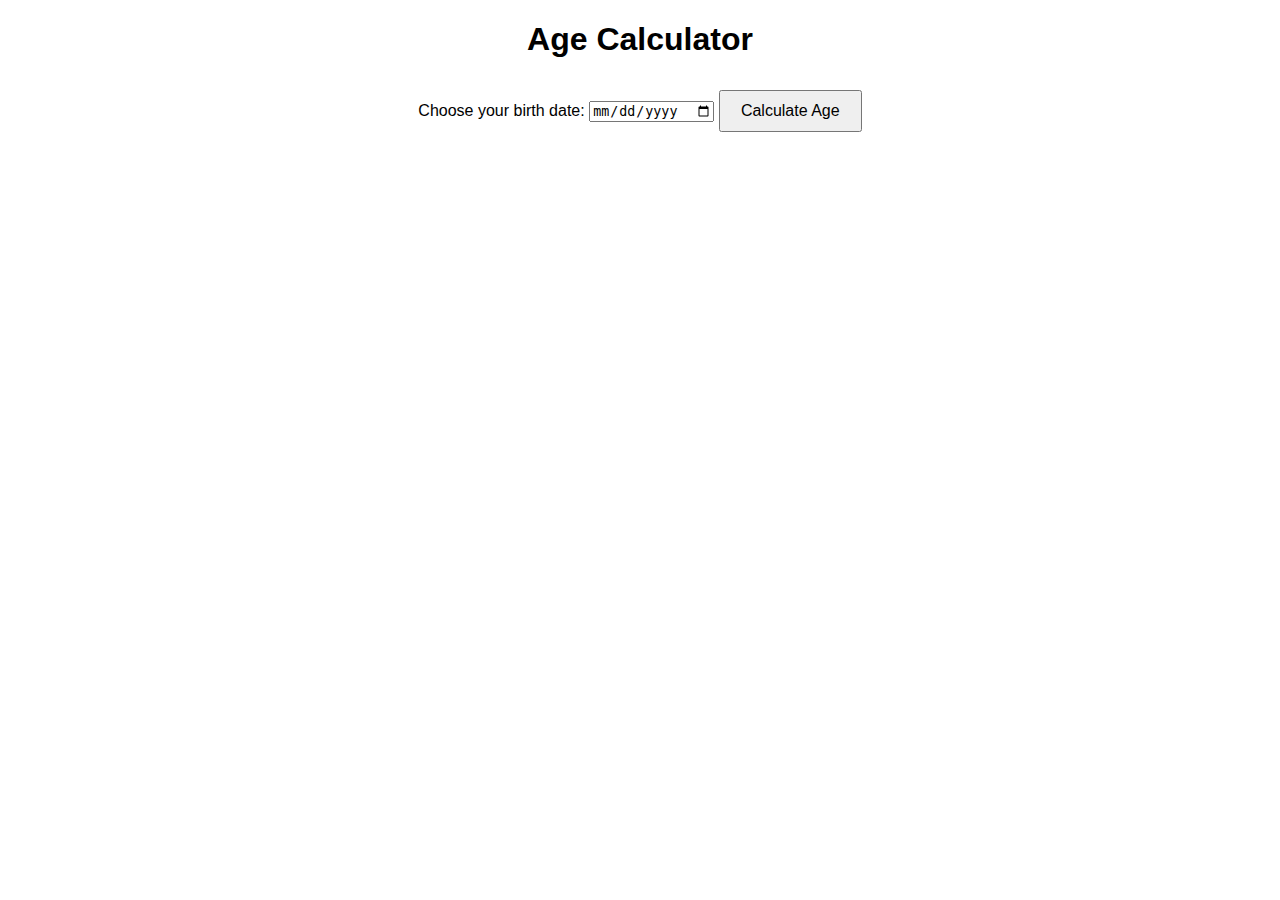
<file: ageCalculattor/index.html>
<!DOCTYPE html>
<html lang="en">
<head>
  <meta charset="UTF-8">
  <title>Age Calculator</title>
  <style>
    /* Add some basic styling */
    body {
      font-family: Arial, sans-serif;
      text-align: center;
    }
    button {
      padding: 10px 20px;
      font-size: 16px;
      cursor: pointer;
      margin-top: 10px;
    }
  </style>
</head>
<body>
  <h1>Age Calculator</h1>
  <label for="birthdate">Choose your birth date:</label>
  <input type="date" id="birthdate">
  <button onclick="calculateAge()">Calculate Age</button>
  <p id="result"></p>

  <script src="ageCalculator.js"></script>
</body>
</html>
</file>
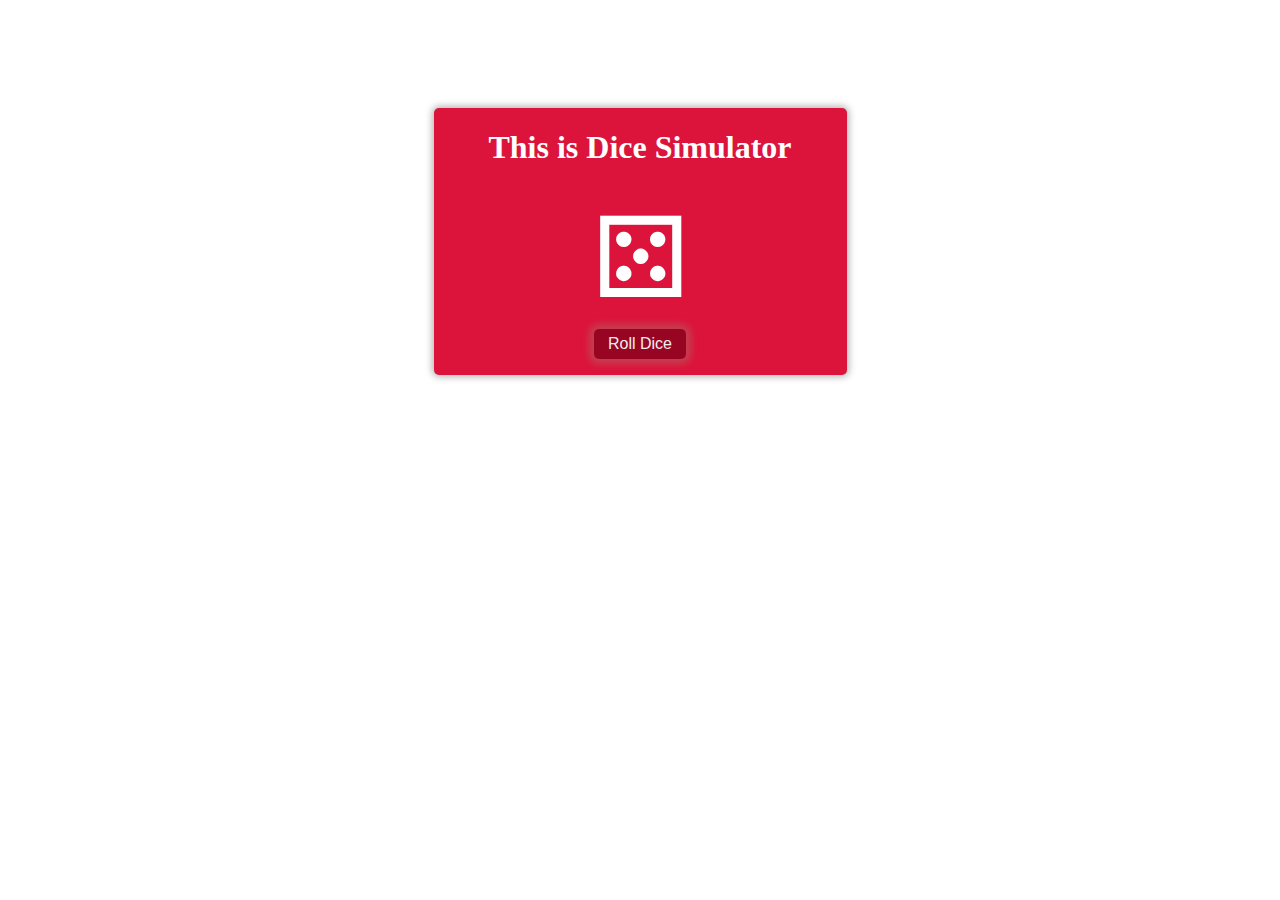
<file: dice_roll_simulator.js/index.html>
<!DOCTYPE html>
<html lang="en">
  <head>
    <meta charset="UTF-8" />
    <meta name="viewport" content="width=device-width, initial-scale=1.0" />
    <title>Dice Roll Simulator</title>
    <link rel="stylesheet" href="style.css" />
    <script defer src="diceRoll.js"></script>
  </head>
  <body>
    <div class="dice_container">
      <h1>This is Dice Simulator</h1>
      <div class="dice" id="dice">&#9860;</div>
      <button id="roll-button">Roll Dice</button>
      <div class="history_container">
        <ul id="roll-history"></ul>
      </div>
    </div>
    </ul>
  </body>
</html>
</file>
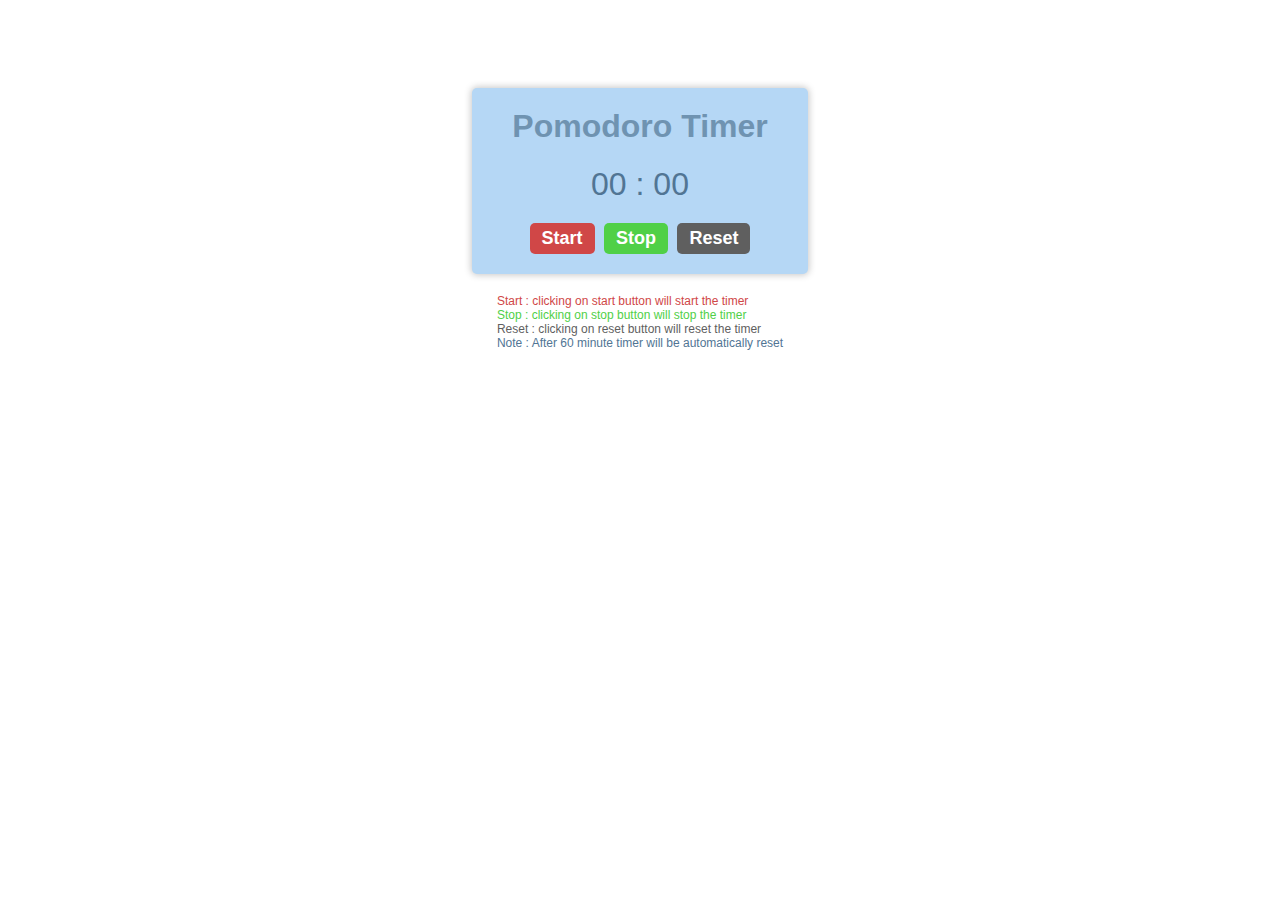
<file: pomodoroTimer/index.html>
<!DOCTYPE html>
<html lang="en">
  <head>
    <meta charset="UTF-8" />
    <meta name="viewport" content="width=device-width, initial-scale=1.0" />
    <title>Pomodoro Timer</title>
    <link rel="stylesheet" href="styles.css" />
    <script defer src="pomodoro.js"></script>
  </head>
  <body>
    <div class="container">
      <h1>Pomodoro Timer</h1>
      <div class="timer" id="timer">00 : 00</div>
      <div class="wrapper_btn">
        <button id="startBtn">Start</button>
        <button id="stopBtn">Stop</button>
        <button id="resetBtn">Reset</button>
      </div>
    </div>
    <div class="info">
      <p>Start : clicking on start button will start the timer</p>
      <p>Stop : clicking on stop button will stop the timer</p>
      <p>Reset : clicking on reset button will reset the timer</p>
      <p>Note : After 60 minute timer will be automatically reset</p>
    </div>
  </body>
</html>
</file>
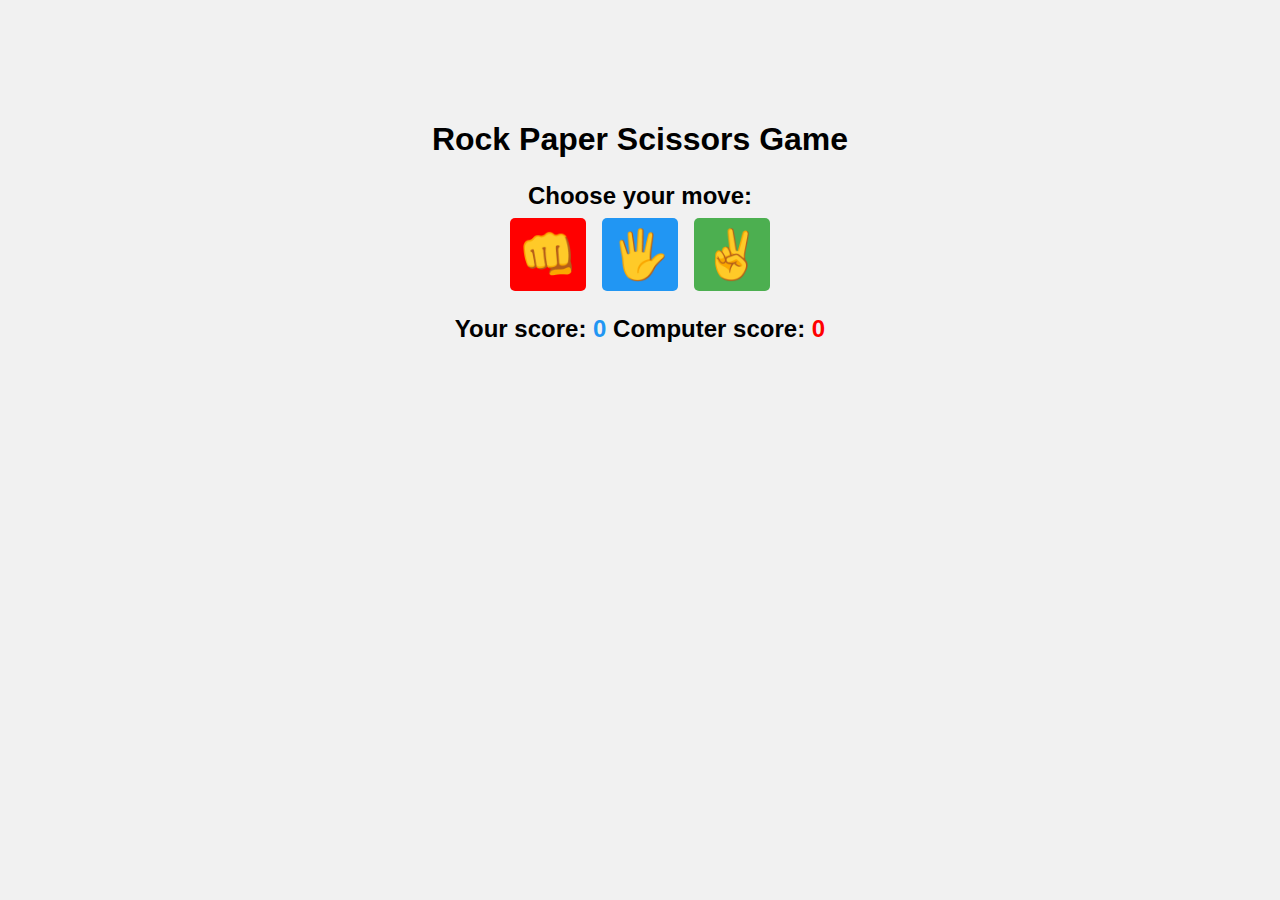
<file: rockPaperScissors/index.html>
<!DOCTYPE html>
<html lang="en">
  <head>
    <meta charset="UTF-8" />
    <meta http-equiv="X-UA-Compatible" content="IE=edge" />
    <meta name="viewport" content="width=device-width, initial-scale=1.0" />
    <title>Rock Paper Scissors Game</title>
    <link rel="stylesheet" href="style.css" />
  </head>
  <body>
    <h1>Rock Paper Scissors Game</h1>
    <p>Choose your move:</p>
    <div class="buttons">
      <button id="rock">&#x1F44A;</button>
      <button id="paper">&#x1f590;</button>
      <button id="scissors">&#x270c;</button>
    </div>
    <p id="result"></p>
    <p id="scores">
      Your score: <span id="user-score">0</span> Computer score:
      <span id="computer-score">0</span>
    </p>
    <script src="index.js"></script>
  </body>
</html>
</file>
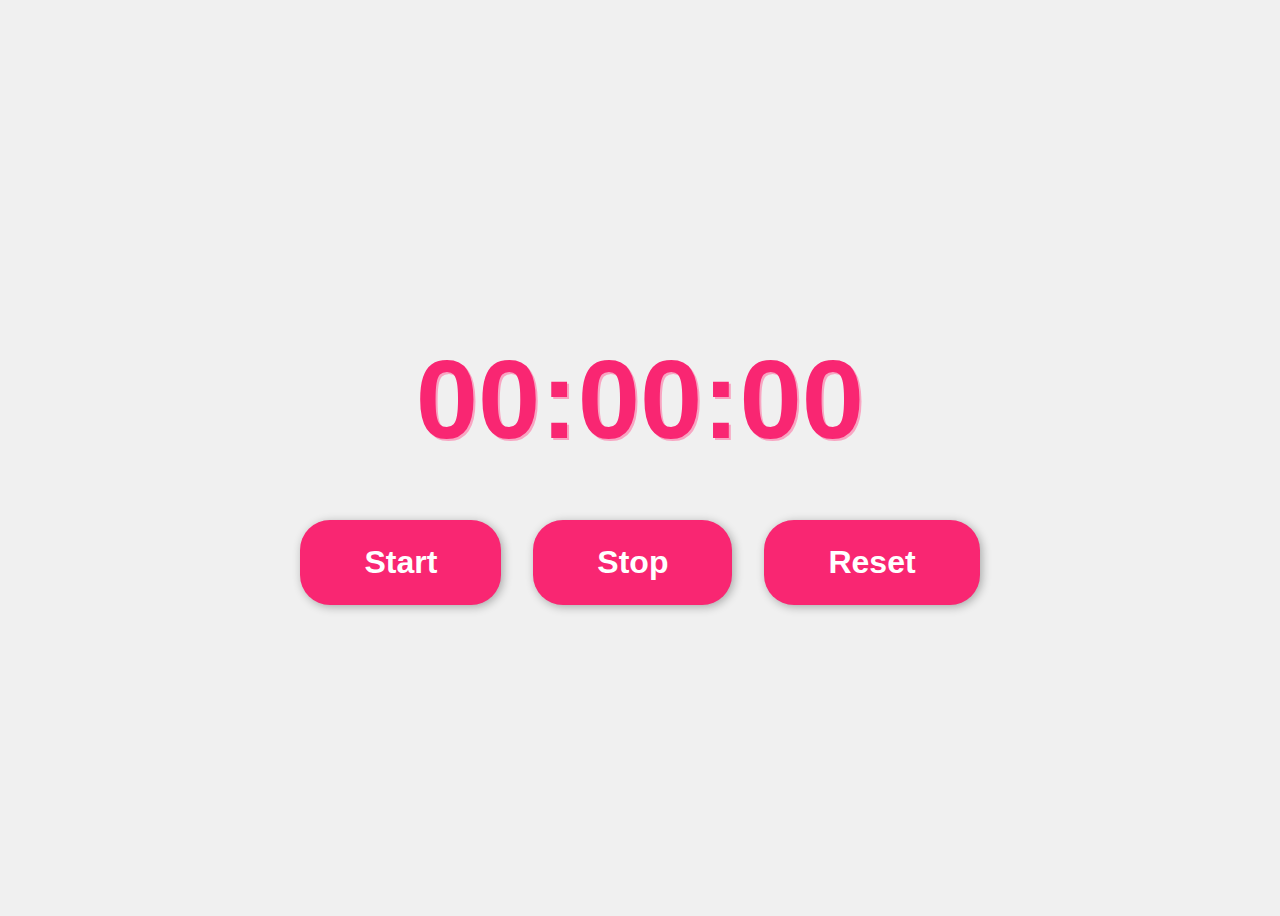
<file: stopwatch/index.html>
<!DOCTYPE html>
<html lang="en">
<head>
    <meta charset="UTF-8">
    <meta http-equiv="X-UA-Compatible" content="IE=edge">
    <meta name="viewport" content="width=device-width, initial-scale=1.0">
    <title>Stopwatch</title>
    <link rel="stylesheet" href="style.css">
</head>
<body>

    <div id="timer">00:00:00</div>
    <div id="buttons">
        <button id="start">Start</button>
        <button id="stop">Stop</button>
        <button id="reset">Reset</button>
    </div>
    <script src="index.js"></script>
</body>
</html>
</file>
<file: dice_roll_simulator.js/style.css>
body {
  display: flex;
  justify-content: center;
  color: white;
}

.dice_container {
  display: flex;
  flex-direction: column;
  width: 413px;
  align-items: center;
  background-color: crimson;
  box-shadow: 0px 0px 7px 2px #0000004a;
  margin-top: 100px;
  border-radius: 5px;
}

.dice {
  font-size: 7rem;
  margin: 5px;
  animation-duration: 1s;
  animation-fill-mode: forwards;
}

.dice_in_list {
  font-size: 20px;
}

.roll-animation {
  animation-name: roll;
}

@keyframes roll {
  0% {
    transform: rotateY(0deg) rotateX(0deg);
  }

  100% {
    transform: rotateY(720deg) rotateX(720deg);
  }
}

#roll-button {
  border: none;
  background-color: #980522;
  padding: 6px 14px;
  border-radius: 5px;
  font-size: 16px;
  color: #eeeeee;
  box-shadow: 0px 0px 7px 5px #b55d5d96;
  cursor: pointer;
}

ul {
  width: 200px;
  list-style: none;
  padding: 0;
}

li {
  background-color: #be4646;
  padding: 5px 10px;
  border-radius: 5px;
  display: flex;
  justify-content: space-between;
  align-items: center;
  margin-top: 10px;
}

li > span {
  font-size: 38px;
}
</file>
<file: pomodoroTimer/styles.css>
body {
  display: flex;
  justify-content: center;
  font-family: sans-serif;
  align-items: center;
  flex-direction: column;
}

.container {
  display: flex;
  flex-direction: column;
  align-items: center;
  margin-top: 80px;
  background-color: #b5d7f5;
  padding: 20px 40px;
  box-shadow: 0px 0px 7px 1px #c7c7c7;
  border-radius: 5px;
}

.container > h1 {
  margin-top: 0px;
  color: #6f93b1;
}

.timer {
  font-size: 32px;
  color: #517594;
}

.wrapper_btn {
  margin-top: 20px;
}

button {
  border: none;
  padding: 5px 12px;
  color: white;
  font-weight: 600;
  border-radius: 5px;
  font-size: 18px;
  cursor: pointer;
}

.wrapper_btn > button:nth-child(1) {
  background-color: #d04747;
}

.wrapper_btn > button:nth-child(2) {
  background-color: #50d047;
  margin-right: 5px;
  margin-left: 5px;
}

.wrapper_btn > button:nth-child(3) {
  background-color: #5f5f5f;
}

.info {
  text-align: justify;
  font-size: 12px;
  margin-top: 20px;
}

.info > p {
  margin: 0;
}

.info > p:nth-child(1) {
  color: #d04747;
}
.info > p:nth-child(2) {
  color: #50d047;
}
.info > p:nth-child(3) {
  color: #5f5f5f;
}
.info > p:nth-child(4) {
  color: #517594;
}
</file>
<file: rockPaperScissors/style.css>
body {
  background-color: #f1f1f1;
  font-family: "Arial", sans-serif;
  margin: 0;
  padding: 0;
}

h1 {
  font-size: 2rem;
  text-align: center;
  padding-top: 100px;
}

p {
  font-size: 1.5rem;
  font-weight: 600;
  text-align: center;
  margin-bottom: 0.5rem;
}

.buttons {
  display: flex;
  justify-content: center;
}

button {
  border: none;
  font-size: 3rem;
  margin: 0 0.5rem;
  padding: 0.5rem;
  cursor: pointer;
  border-radius: 5px;
  transition: all 0.3s ease-in-out;
}

button:hover {
  opacity: 0.7;
}

#rock {
  background-color: #ff0000;
}

#paper {
  background-color: #2196f3;
}

#scissors {
  background-color: #4caf50;
}

#user-score {
  color: #2196f3;
}

#computer-score {
  color: #ff0000;
}
</file>
<file: stopwatch/style.css>
body {
    background-color: #f0f0f0;
    font-family: "Poppins", sans-serif;
    display: flex;
    flex-direction: column;
    justify-content: center;
    min-height: 100vh;
    overflow: hidden;
    align-items: center;
  }
  
  #timer {
    font-size: 7rem;
    font-weight: 700;
    text-shadow: 2px 2px #f8a5c2;
    color: #f92672;
    width: 600px;
    text-align: center;
    margin: 40px auto;
  }
  
  #buttons {
    display: flex;
    justify-content: center;
  }
  
  button {
    background-color: #f92672;
    color: white;
    border: none;
    font-size: 2rem;
    font-weight: bold;
    padding: 1.5rem 4rem;
    margin: 1rem;
    border-radius: 30px;
    cursor: pointer;
    box-shadow: 2px 2px 10px rgba(0, 0, 0, 0.3);
    transition: all 0.2s;
  }
  
  button:hover {
    background-color: #f44583;
    box-shadow: 2px 2px 10px rgba(0, 0, 0, 0.5);
  }
  
  button[disabled] {
    opacity: 0.5;
    cursor: default;
  }
  
  @media (max-width: 800px) {
    #timer {
      font-size: 4rem;
      width: 350px;
    }
  
    button {
      font-size: 1.5rem;
      padding: 1rem 2rem;
    }
  }
</file>
